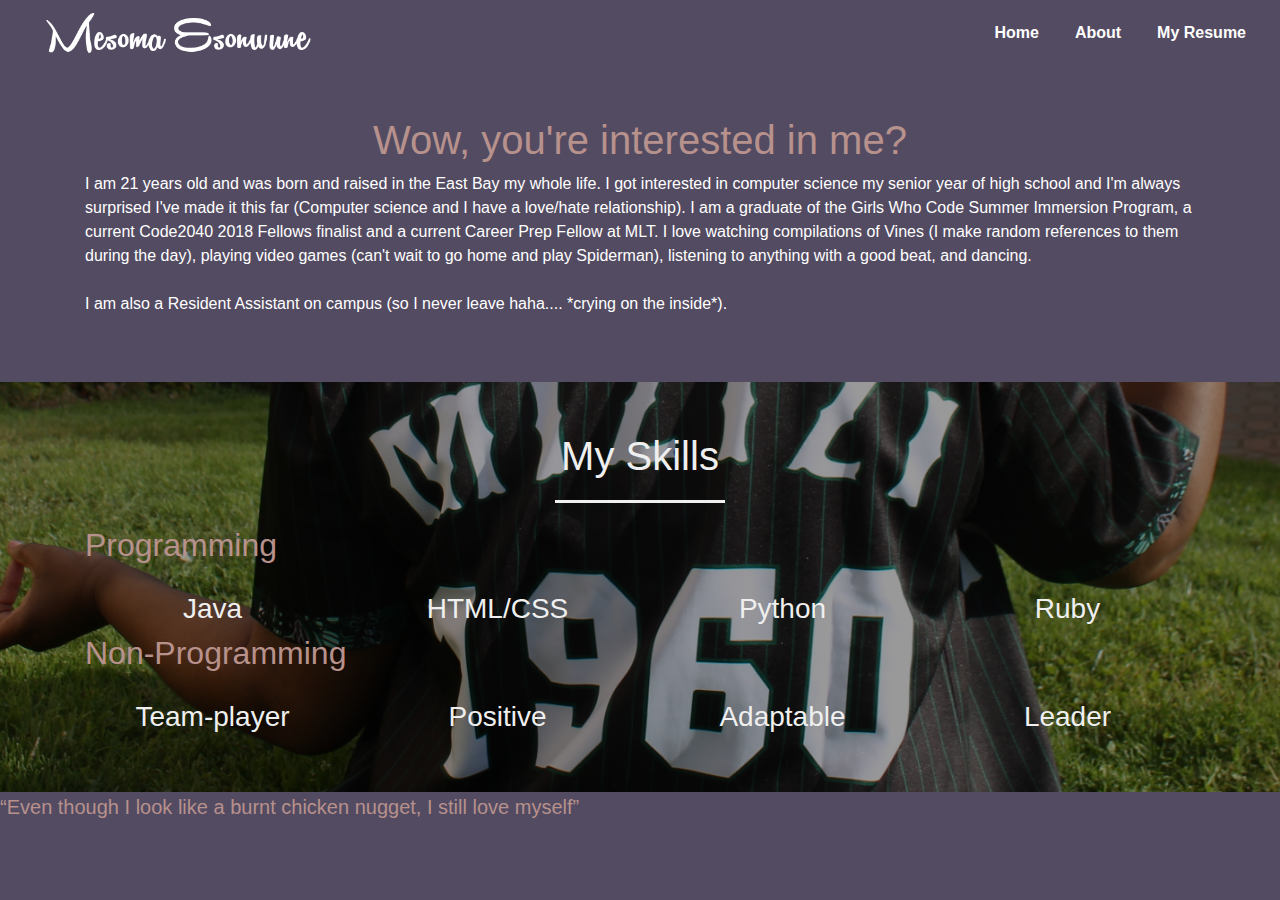
<file: about.html>
<!DOCTYPE html>
<html lang="en">
    <head>
        <meta charset="utf-8">
        <meta name="viewport" content="width=device-width, initial-scale=1">
        <meta http-equiv="Content-Type" content="text/html; charset=UTF-8">

        <link rel="stylesheet" href="https://maxcdn.bootstrapcdn.com/bootstrap/4.0.0/css/bootstrap.min.css" integrity="sha384-Gn5384xqQ1aoWXA+058RXPxPg6fy4IWvTNh0E263XmFcJlSAwiGgFAW/dAiS6JXm" crossorigin="anonymous">
        <link rel="stylesheet" type="text/css" href="site.css">
        <link rel="stylesheet" href="https://use.fontawesome.com/releases/v5.6.3/css/all.css" integrity="sha384-UHRtZLI+pbxtHCWp1t77Bi1L4ZtiqrqD80Kn4Z8NTSRyMA2Fd33n5dQ8lWUE00s/" crossorigin="anonymous">

        <title>Who is she?</title>



    </head>
    <body>
        <!--------------------NavBar -------------------------->
        <section id="nav-bar">
            <nav class="navbar navbar-expand-lg navbar-light">
                <a class="navbar-brand" href="#"><img src="img/logo.png"></a>
                <button class="navbar-toggler" type="button" data-toggle="collapse" data-target="#navbarNav" aria-controls="navbarNav" aria-expanded="false" aria-label="Toggle navigation">
                    <span class="navbar-toggler-icon"></span>
                </button>
                <div class="collapse navbar-collapse" id="navbarNav">
                    <ul class="navbar-nav ml-auto">
                        <li class="nav-item">
                            <a class="nav-link" href="index.html">Home</a>
                        </li>
                        <li class="nav-item active">
                            <a class="nav-link" href="about.html">About <span class="sr-only">(current)</span></a>
                        </li>
                        <li class="nav-item">
                            <a class="nav-link" href="pdf/resume.pdf" download>My Resume</a>
                        </li>
                        <!--
                               <li class="nav-item">
                                   <a class="nav-link" href="#">Previous Experience</a>
                               </li>
                        -->
                    </ul>
                </div>
            </nav>
        </section>

        <!----------------------Introduction------------------------>
        <section id="intro">
            <div class="container">
                <h1>Wow, you're interested in me?</h1>
                <div class="row">
                    <div class="col-12">
                        <div class="intro-content">
                            <p>
                                I am 21 years old and was born and raised in the East Bay my whole life. I got interested in computer science my 
                                senior year of high school and I'm always surprised I've made it this far (Computer science and I have a love/hate relationship). 
                                I am a graduate of the Girls Who Code Summer Immersion Program, a current Code2040 2018 Fellows finalist and a current Career Prep Fellow at MLT. I love watching compilations of Vines 
                                (I make random references to them during the day), playing video games (can't wait to go home and play Spiderman),
                                listening to anything with a good beat, and dancing.
                                <br>
                                <br>
                                I am also a Resident Assistant on campus (so I never leave haha.... *crying on the inside*).
                            </p>
                        </div>
                    </div>
                </div>
            </div>
        </section>
        <!----------------------Skills------------------------>
        <section id="skills">
            <div class="container">
                <h1>My Skills</h1>
                <h2> Programming</h2>
                <div class="row services">
                    <div class="col-md-3 text-center">
                        <div class="icon">
                            <i class="fab fa-java fa-5x"></i>
                        </div>
                        <h3> Java </h3>
                    </div>
                    <div class="col-md-3 text-center">
                        <div class="icon">
                            <i class="fab fa-html5 fa-5x"></i>
                        </div>
                        <h3> HTML/CSS </h3>
                    </div>
                    <div class="col-md-3 text-center">
                        <div class="icon">
                            <i class="fab fa-python fa-5x"></i>
                        </div>
                        <h3> Python </h3>
                    </div>
                    <div class="col-md-3 text-center">
                        <div class="icon">
                            <i class="fas fa-gem fa-5x"></i>
                        </div>
                        <h3> Ruby </h3>
                    </div>
                </div>
                <h2> Non-Programming</h2>
                <div class="row services">
                    <div class="col-md-3 text-center">
                        <div class="icon">
                            <i class="fas fa-user-friends fa-5x"></i>
                        </div>
                        <h3> Team-player </h3>
                    </div>
                    <div class="col-md-3 text-center">
                        <div class="icon">
                            <i class="far fa-smile-beam fa-5x"></i>
                        </div>
                        <h3> Positive </h3>
                    </div>
                    <div class="col-md-3 text-center">
                        <div class="icon">
                            <i class="fas fa-exchange-alt fa-5x"></i>
                        </div>
                        <h3> Adaptable </h3>
                    </div>
                    <div class="col-md-3 text-center">
                        <div class="icon">
                           <i class="fas fa-bullhorn fa-5x"></i>
                        </div>
                        <h3> Leader </h3>
                    </div>
                </div>
            </div>
        </section>

        <!----------------------Previous Experience---------------------
        <section id="about">
            <div class="container">
                <h1>Past Work</h1>
                <div class="row">
                    <div class="col-md-6">
                        <h2>Beyond 12 (Summer 2017/2018)</h2>
                        <div class="about-content">
                            <p>At Beyond 12, I was able to tinker around in our content management system (CMS) and make some edits that made our work easier to do.
                                I overhauled the preview section of our tasks modules to reflect the new design of our MyCoach app overhaul.
                            </p>
                           Languages used: Embedded Ruby and HTML/CSS
                        </div>
                    </div>
                    <div class="col-md-6">
                        <img class="past-content img-fluid" src="img/b12.png">
                    </div>
                </div>
                <!----------------Images-----------
                <div class="row services">
                    <div class="col-md-3 text-center">
                        <div class="icon">
                            <img class="about img-fluid" src="img/old_myAdmin_MT.jpg">
                        </div>
                    </div>
                    <div class="col-md-3 text-center">
                        <div class="icon">
                            <img class="about img-fluid" src="img/old_myAdmin_MT.jpg">
                        </div>
                        <h3> Positive </h3>
                    </div>
                    <div class="col-md-3 text-center">
                        <div class="icon">
                            <img class="about img-fluid" src="img/old_myAdmin_MT.jpg">
                        </div>
                        <h3> Adaptable </h3>
                    </div>
                    <div class="col-md-3 text-center">
                        <div class="icon">
                           <img class="about img-fluid" src="img/old_myAdmin_MT.jpg">
                        </div>
                        <h3> Leader </h3>
                    </div>
                </div>
                
            </div>
        </section>
-->
        
        <q>Even though I look like a burnt chicken nugget, I still love myself</q>
        <script src="https://code.jquery.com/jquery-3.2.1.slim.min.js" integrity="sha384-KJ3o2DKtIkvYIK3UENzmM7KCkRr/rE9/Qpg6aAZGJwFDMVNA/GpGFF93hXpG5KkN" crossorigin="anonymous"></script>
        <script src="https://cdnjs.cloudflare.com/ajax/libs/popper.js/1.12.9/umd/popper.min.js" integrity="sha384-ApNbgh9B+Y1QKtv3Rn7W3mgPxhU9K/ScQsAP7hUibX39j7fakFPskvXusvfa0b4Q" crossorigin="anonymous"></script>
        <script src="https://maxcdn.bootstrapcdn.com/bootstrap/4.0.0/js/bootstrap.min.js" integrity="sha384-JZR6Spejh4U02d8jOt6vLEHfe/JQGiRRSQQxSfFWpi1MquVdAyjUar5+76PVCmYl" crossorigin="anonymous"></script>
    </body>
</html>
</file>
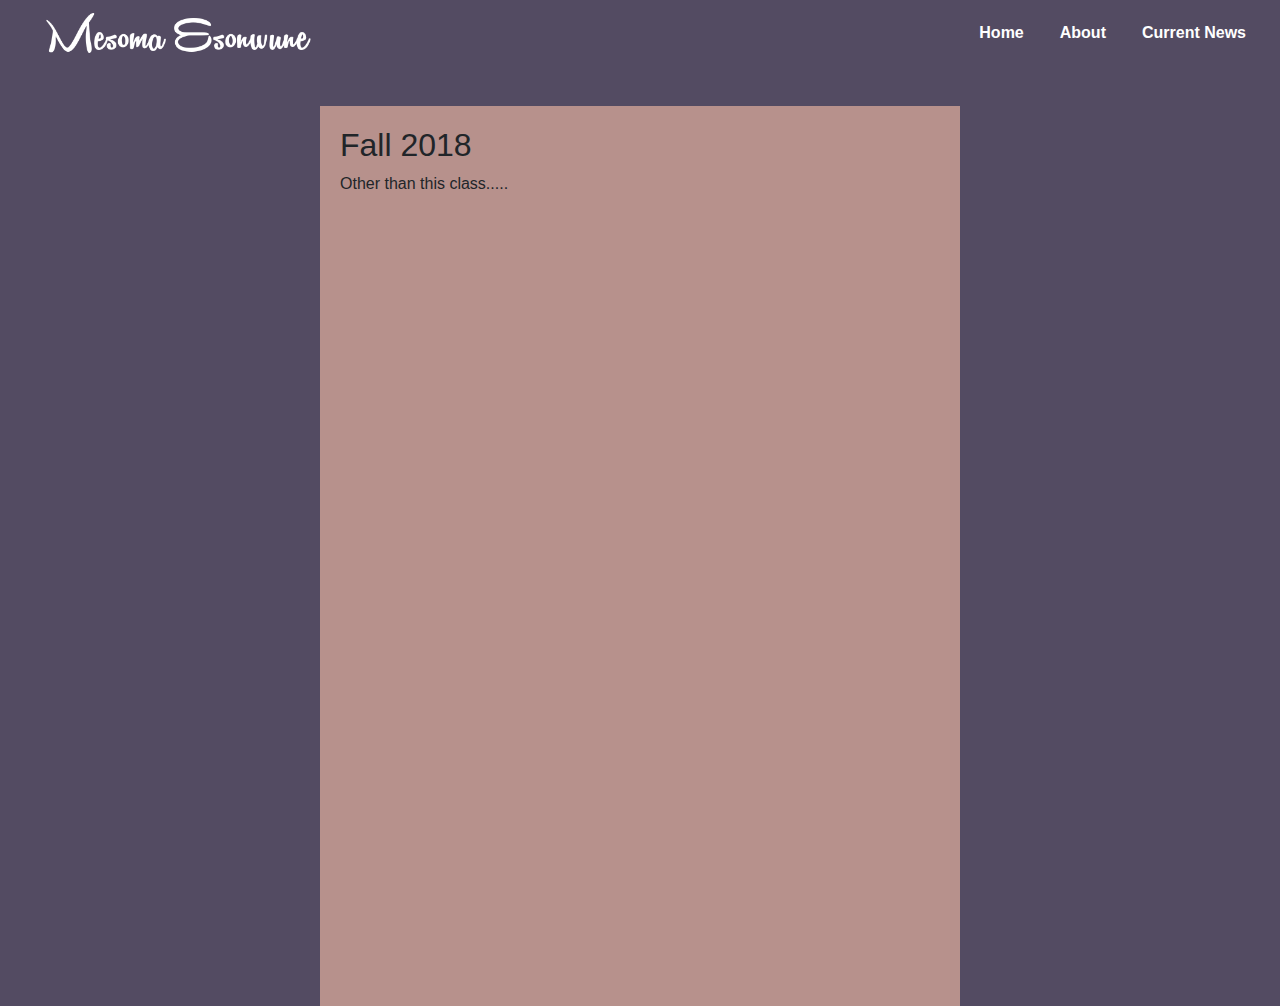
<file: current.html>
<!DOCTYPE html>
<html>
    <head>
        <meta charset="utf-8">
        <meta name="viewport" content="width=device-width, initial-scale=1">
        <meta http-equiv="Content-Type" content="text/html; charset=UTF-8">
        
        <link rel="stylesheet" href="https://maxcdn.bootstrapcdn.com/bootstrap/4.0.0/css/bootstrap.min.css" integrity="sha384-Gn5384xqQ1aoWXA+058RXPxPg6fy4IWvTNh0E263XmFcJlSAwiGgFAW/dAiS6JXm" crossorigin="anonymous">
       <link rel="stylesheet" type="text/css" href="site.css">
       
        <title>Current Work</title>
    </head>

    <body>
<!--------------------NavBar -------------------------->
        <section id="nav-bar">
            <nav class="navbar navbar-expand-lg navbar-light">
                <a class="navbar-brand" href="#"><img src="img/logo.png"></a>
                <button class="navbar-toggler" type="button" data-toggle="collapse" data-target="#navbarNav" aria-controls="navbarNav" aria-expanded="false" aria-label="Toggle navigation">
                    <span class="navbar-toggler-icon"></span>
                </button>
                <div class="collapse navbar-collapse" id="navbarNav">
                    <ul class="navbar-nav ml-auto">
                        <li class="nav-item">
                            <a class="nav-link" href="index.html">Home</a>
                        </li>
                        <li class="nav-item">
                            <a class="nav-link" href="about.html">About</a>
                        </li>
                        <li class="nav-item active">
                            <a class="nav-link" href="current.html">Current News <span class="sr-only">(current)</span></a>
                        </li>
                      <!--
                        <li class="nav-item">
                            <a class="nav-link" href="#">Previous Experience</a>
                        </li>
                        -->
                    </ul>
                </div>
            </nav>
        </section>
        
        
        <div class="content">
            <h2>Fall 2018</h2>
            <p>Other than this class.....</p>
        </div>
        <script src="https://code.jquery.com/jquery-3.2.1.slim.min.js" integrity="sha384-KJ3o2DKtIkvYIK3UENzmM7KCkRr/rE9/Qpg6aAZGJwFDMVNA/GpGFF93hXpG5KkN" crossorigin="anonymous"></script>
        <script src="https://cdnjs.cloudflare.com/ajax/libs/popper.js/1.12.9/umd/popper.min.js" integrity="sha384-ApNbgh9B+Y1QKtv3Rn7W3mgPxhU9K/ScQsAP7hUibX39j7fakFPskvXusvfa0b4Q" crossorigin="anonymous"></script>
        <script src="https://maxcdn.bootstrapcdn.com/bootstrap/4.0.0/js/bootstrap.min.js" integrity="sha384-JZR6Spejh4U02d8jOt6vLEHfe/JQGiRRSQQxSfFWpi1MquVdAyjUar5+76PVCmYl" crossorigin="anonymous"></script>
    </body>
</html>
</file>
<file: site.css>
*{
    margin: 0;
    padding: 0;
}

q {
    color: #b7918c;
    left: 50%;
    margin-right: -50%;
    font-size: 20px;
}

/*---------------Navigation-----------------*/
#nav-bar{
    position: sticky;
    top: 0;
    z-index: 10;
}
.navbar navbar-expand-lg navbar-light {
    background-color: #534b62;
    color: white;
}

.navbar-brand img {
    height: 40px;
    padding-left: 30px;
}

.navbar-nav li {
    padding: 0 10px;
}

.navbar-nav li a {
    float: right;
    text-align: left;
}

#nav-bar ul li a:hover{
    color: #b7918c !important;
}

.navbar {
    background: #534b62;
}

.navbar-toggler {
    border: none !important;
}

.nav-link {
    color: #FFFFFF !important;
    font-weight: 600;
    font-size: 16px;
}

/*---------------Carousel-----------------*/

#carousel {
    width: 100%;
}

.carousel-inner > .item > img {
    width:100%;
    margin: 0 auto;

}

.carousel-caption {
    top: 50%;
    transform: translateY(-50%);
    bottom: initial !important;
}

.carousel-caption h5 {
    padding-left: 80%;
    padding-top: 25%;
    color: white;
    font-size: 42px;
}

/*---------------About-----------------*/
#about {
    padding-top: 50px;
    padding-bottom: 50px;
    color: white;
}

#about .btn {

    margin-top: 20px;
    margin-bottom: 30px;
}

.about-content {
    padding-top: 20px;
}

.btn-primary,
.btn-primary:hover,
.btn-primary:active,
.btn-primary:visited,
.btn-primary:focus {
    background-color: #b7918c;
    border-color: #b7918c;
}

.about img-fluid {
    width: 200px;
    height: 200px;
}

.text {
    color: #b7918c !important;
}

/*---------------Introduction-----------------*/
#intro {
    padding-top: 50px;
    padding-bottom: 50px;
}

#intro h1 {
    color: #b7918c;
    text-align: center;
}

#intro p{
    color: white;
}
/*---------------Skills-----------------*/
#skills
{
    background-image: linear-gradient(rgba(0,0,0,0.4),rgba(0,0,0,0.4)),url(img/banner4.jpg);
    background-size: cover;
    background-position: center;
    color: #efefef !important;
    background-attachment: fixed;
    padding-top: 50px;
    padding-bottom: 50px;
}

#skills h1 {
    text-align: center;
    color: #efefef !important;
    padding-bottom: 10px;
}

#skills h1::after {
    content: '';
    background: #efefef;
    display: block;
    height: 3px;
    width: 170px;
    margin: 20px auto 5px;
}

#skills h2 {
    text-align: left;
    color: #b7918c !important;
    padding-bottom: 20px;
}
.skills {
    margin-top: 40px;
}

#skills p{
    font-size: 14px;
    margin-top: 20px;
    color: #b7918c;
}


/*---------------Content-----------------*/

body {
    background-color: #534b62 !important;
    /* color: white;*/
}

.centered {
    text-align: center;
}

.content{
    background-color: #b7918c;
    width: 50%;
    margin: auto;
    padding: 20px;
    height: 100vh;
    position: relative;
    top: 40px;
}

#visits{
    background-color: #b7918c;
    width: 50%;
    margin: auto;
    padding: 20px;
    height: 100vh;
    position: relative;
    top: 40px;
    text-align: center;
}
</file>
